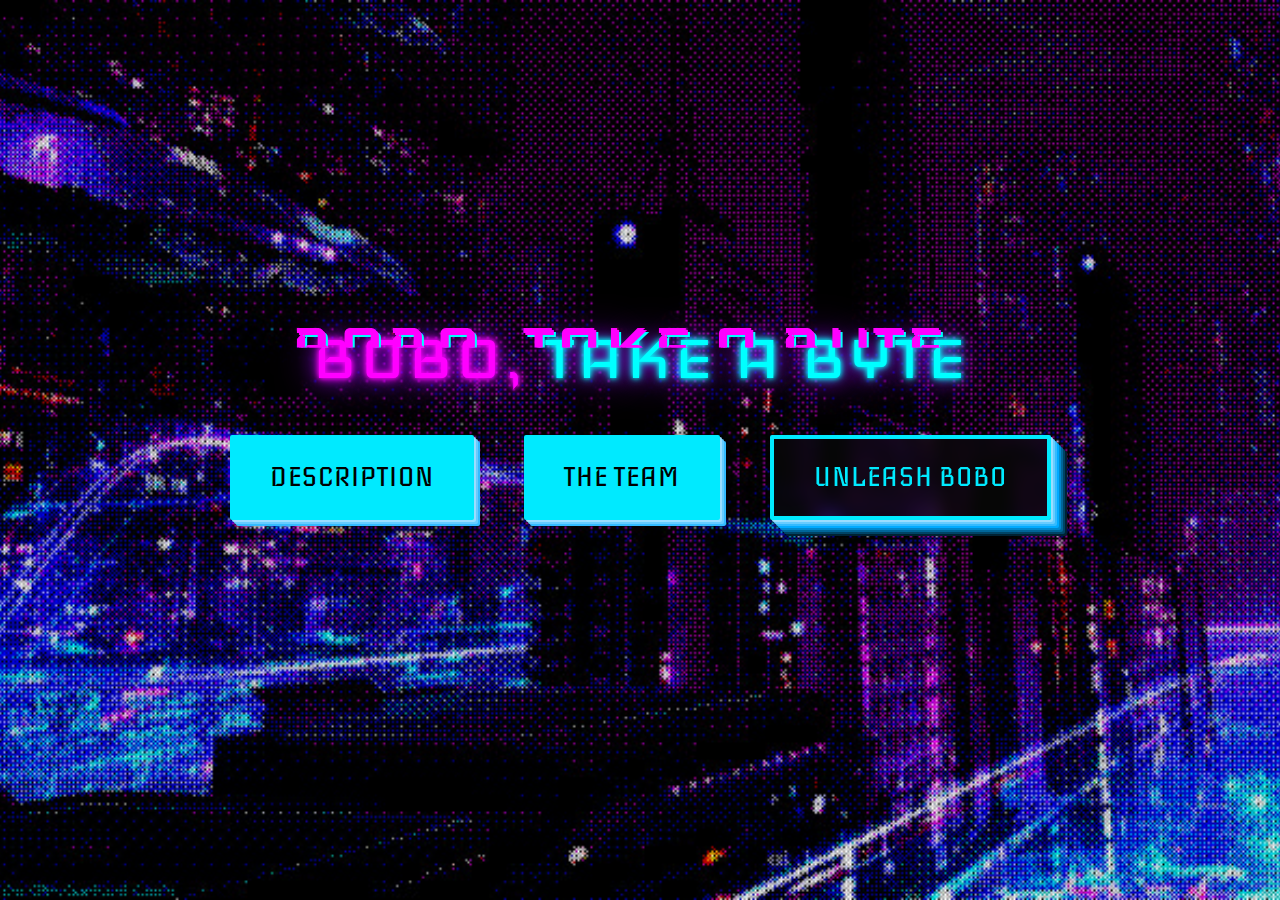
<file: index.html>
<!DOCTYPE html>
<html lang="en">
<head>
    <meta charset="UTF-8">
    <meta name="viewport" content="width=device-width, initial-scale=1.0">
    <title>BOBO, THE WEB JESTER</title>

    <link rel="stylesheet" href="style.css">

    <link rel="preconnect" href="https://fonts.googleapis.com">
    <link href="https://fonts.googleapis.com/css2?family=Poppins:wght@300;400;600&display=swap" rel="stylesheet">
    <link href="https://fonts.googleapis.com/css2?family=Iceland&display=swap" rel="stylesheet">
    <link href="https://fonts.googleapis.com/css2?family=Iceberg&display=swap" rel="stylesheet">

</head>
<body>

    <div class="cursor"></div>

    <div class="container">
        <div class="header-stack">
            <div class="logo">
                <span>BOBO,</span> TAKE A BYTE
            </div>
        
            <div class="menu">
                <button class="menu-btn" onclick="toggleSection('description')">Description</button>
                <button class="menu-btn" onclick="toggleSection('developers')">The Team</button>
                <a href="tool.html" class="menu-btn unleash-btn">Unleash Bobo</a>
             </div>
        </div>

        <div id="description" class="content-section hidden">
            <h1>The New Web Jester</h1>
            <p>
                <strong>Bobo</strong> is an AI-powered humor generator designed to deliver jokes tailored to your taste. 
                With multiple humor modes — including clean, dark, and roast —, this tool allows users to explore diverse styles of comedy, 
                all powered by a locally trained language model. Built for an online experience, <strong>Bobo</strong> ensures fast 
                and unrestricted joke generation. You can always edit the code and use your local models;)
            </p>
        </div>

        <div id="developers" class="content-section hidden">
            <h1>Meet the Developers</h1>
            <p>
                Trained on a vast corpus of humor, <strong>Bobo</strong> bends language to jest, built by minds who value wit as much as code. 
                No corporate filters. Just <i>pure algorithmic mischief</i>, designed for unpredictability.
            </p>
            <div class="github-links">
                <a href="https://github.com/BobRossMug" target="_blank" class="github-btn">
                    <span>@BobRossMug</span>
                    <svg xmlns="http://www.w3.org/2000/svg" viewBox="0 0 24 24">
                        <path d="M12 0.297C5.373 0.297 0 5.67 0 12.297c0 5.302 3.438 9.8 8.207 11.385.6.113.793-.26.793-.577v-2.3c-3.338.724-4.043-1.416-4.043-1.416-.546-1.386-1.333-1.756-1.333-1.756-1.089-.745.083-.73.083-.73 1.205.084 1.839 1.237 1.839 1.237 1.07 1.834 2.809 1.304 3.495.996.108-.776.42-1.305.762-1.605-2.665-.3-5.467-1.336-5.467-5.947 0-1.313.468-2.385 1.237-3.226-.124-.303-.535-1.523.117-3.176 0 0 1.008-.323 3.3 1.23.96-.266 1.987-.4 3.008-.404 1.02.004 2.048.138 3.008.404 2.291-1.553 3.297-1.23 3.297-1.23.654 1.653.243 2.873.12 3.176.771.841 1.236 1.913 1.236 3.226 0 4.622-2.807 5.643-5.479 5.94.431.373.815 1.102.815 2.22v3.293c0 .32.192.694.801.576C20.565 22.092 24 17.597 24 12.297c0-6.627-5.373-12-12-12"/>
                    </svg>
                </a>
            
                <a href="https://github.com/bxavaby" target="_blank" class="github-btn">
                    <span>@bxavaby</span>
                    <svg xmlns="http://www.w3.org/2000/svg" viewBox="0 0 24 24">
                        <path d="M12 0.297C5.373 0.297 0 5.67 0 12.297c0 5.302 3.438 9.8 8.207 11.385.6.113.793-.26.793-.577v-2.3c-3.338.724-4.043-1.416-4.043-1.416-.546-1.386-1.333-1.756-1.333-1.756-1.089-.745.083-.73.083-.73 1.205.084 1.839 1.237 1.839 1.237 1.07 1.834 2.809 1.304 3.495.996.108-.776.42-1.305.762-1.605-2.665-.3-5.467-1.336-5.467-5.947 0-1.313.468-2.385 1.237-3.226-.124-.303-.535-1.523.117-3.176 0 0 1.008-.323 3.3 1.23.96-.266 1.987-.4 3.008-.404 1.02.004 2.048.138 3.008.404 2.291-1.553 3.297-1.23 3.297-1.23.654 1.653.243 2.873.12 3.176.771.841 1.236 1.913 1.236 3.226 0 4.622-2.807 5.643-5.479 5.94.431.373.815 1.102.815 2.22v3.293c0 .32.192.694.801.576C20.565 22.092 24 17.597 24 12.297c0-6.627-5.373-12-12-12"/>
                    </svg>
                </a>
                
                <a href="https://github.com/ClaudeReppert" target="_blank" class="github-btn">
                    <span>@ClaudeReppert</span>
                    <svg xmlns="http://www.w3.org/2000/svg" viewBox="0 0 24 24">
                        <path d="M12 0.297C5.373 0.297 0 5.67 0 12.297c0 5.302 3.438 9.8 8.207 11.385.6.113.793-.26.793-.577v-2.3c-3.338.724-4.043-1.416-4.043-1.416-.546-1.386-1.333-1.756-1.333-1.756-1.089-.745.083-.73.083-.73 1.205.084 1.839 1.237 1.839 1.237 1.07 1.834 2.809 1.304 3.495.996.108-.776.42-1.305.762-1.605-2.665-.3-5.467-1.336-5.467-5.947 0-1.313.468-2.385 1.237-3.226-.124-.303-.535-1.523.117-3.176 0 0 1.008-.323 3.3 1.23.96-.266 1.987-.4 3.008-.404 1.02.004 2.048.138 3.008.404 2.291-1.553 3.297-1.23 3.297-1.23.654 1.653.243 2.873.12 3.176.771.841 1.236 1.913 1.236 3.226 0 4.622-2.807 5.643-5.479 5.94.431.373.815 1.102.815 2.22v3.293c0 .32.192.694.801.576C20.565 22.092 24 17.597 24 12.297c0-6.627-5.373-12-12-12"/>
                    </svg>
                </a>
            
                <a href="https://github.com/Fahren1t" target="_blank" class="github-btn">
                    <span>@Fahren1t</span>
                    <svg xmlns="http://www.w3.org/2000/svg" viewBox="0 0 24 24">
                        <path d="M12 0.297C5.373 0.297 0 5.67 0 12.297c0 5.302 3.438 9.8 8.207 11.385.6.113.793-.26.793-.577v-2.3c-3.338.724-4.043-1.416-4.043-1.416-.546-1.386-1.333-1.756-1.333-1.756-1.089-.745.083-.73.083-.73 1.205.084 1.839 1.237 1.839 1.237 1.07 1.834 2.809 1.304 3.495.996.108-.776.42-1.305.762-1.605-2.665-.3-5.467-1.336-5.467-5.947 0-1.313.468-2.385 1.237-3.226-.124-.303-.535-1.523.117-3.176 0 0 1.008-.323 3.3 1.23.96-.266 1.987-.4 3.008-.404 1.02.004 2.048.138 3.008.404 2.291-1.553 3.297-1.23 3.297-1.23.654 1.653.243 2.873.12 3.176.771.841 1.236 1.913 1.236 3.226 0 4.622-2.807 5.643-5.479 5.94.431.373.815 1.102.815 2.22v3.293c0 .32.192.694.801.576C20.565 22.092 24 17.597 24 12.297c0-6.627-5.373-12-12-12"/>
                    </svg>
                </a>
            </div>
            
        </div>

    </div>

    <script>
       function toggleSection(sectionId) {
           const section = document.getElementById(sectionId);
           const isVisible = section.classList.contains("fade-in");

           document.querySelectorAll('.content-section').forEach(sec => {
               sec.classList.add("hidden");
               sec.classList.remove("fade-in");
           });

           if (!isVisible) {
               section.classList.remove("hidden");
               setTimeout(() => section.classList.add("fade-in"), 10);
           }
       }
    
       document.addEventListener("mousemove", function (e) {
           let trail = document.createElement("div");
           trail.classList.add("cursor-trail");
           document.body.appendChild(trail);
       
           trail.style.left = `${e.clientX}px`;
           trail.style.top = `${e.clientY}px`;
       
           setTimeout(() => {
               trail.style.opacity = "0";
               setTimeout(() => trail.remove(), 300);
           }, 50);
       });
    </script>

</body>
</html>
</file>
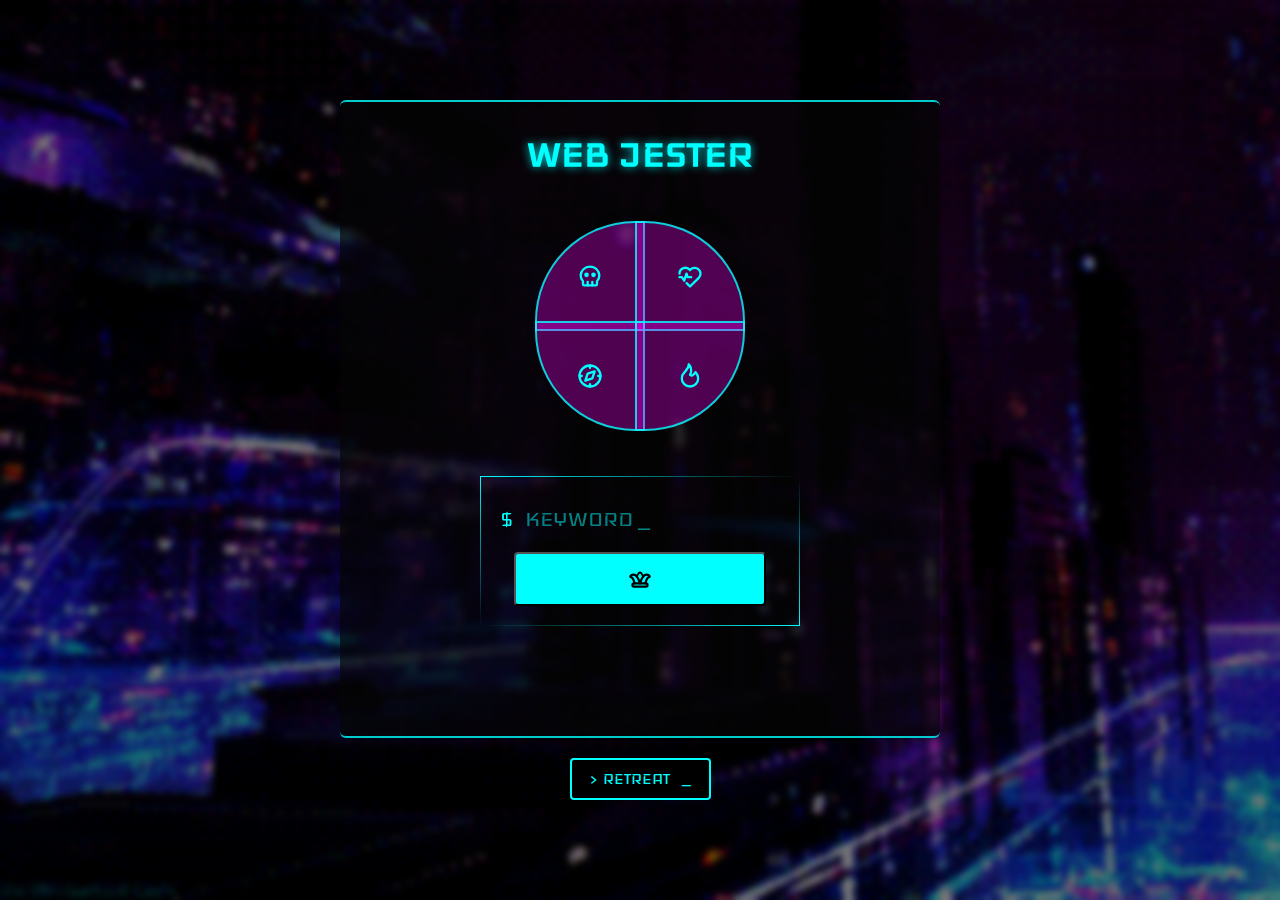
<file: tool.html>
<!DOCTYPE html>
<html lang="en">
<head>
  <meta charset="UTF-8" />
  <meta name="viewport" content="width=device-width, initial-scale=1.0"/>
  <title>BOBO, Take a Byte</title>

  <link rel="stylesheet" href="tool.css" />
  <link
    href="https://fonts.googleapis.com/css2?family=Poppins:wght@300;400;600&display=swap"
    rel="stylesheet"
  />
  <link
    href="https://fonts.googleapis.com/css2?family=Iceland&display=swap"
    rel="stylesheet"
  />
  <link
    href="https://fonts.googleapis.com/css2?family=Iceberg&display=swap"
    rel="stylesheet"
  />
</head>

<body>
  <div class="cursor"></div>
  <script>
     document.addEventListener("mousemove", function (e) {
         let trail = document.createElement("div");
         trail.classList.add("cursor-trail");
         document.body.appendChild(trail);
       
         trail.style.left = `${e.clientX}px`;
         trail.style.top = `${e.clientY}px`;
       
         setTimeout(() => {
             trail.style.opacity = "0";
             setTimeout(() => trail.remove(), 300);
         }, 50);
     });
  </script>    
  <main class="main-wrapper">
    <div class="container">
      <div class="form-section">
        <h1 class="title">Web Jester</h1>
        
        <form method="post">
          <div class="mode-circle-container">
            <div class="mode-quarter dark" data-mode="Dark" type="button">
              <span class="mode-label"><strong>Dark</strong></span>
              <svg  xmlns="http://www.w3.org/2000/svg"  width="24"  height="24"  viewBox="0 0 24 24"  fill="none"  stroke="currentColor"  stroke-width="2"  stroke-linecap="round"  stroke-linejoin="round"  class="icon icon-tabler icons-tabler-outline icon-tabler-skull"><path stroke="none" d="M0 0h24v24H0z" fill="none"/><path d="M12 4c4.418 0 8 3.358 8 7.5c0 1.901 -.755 3.637 -2 4.96l0 2.54a1 1 0 0 1 -1 1h-10a1 1 0 0 1 -1 -1v-2.54c-1.245 -1.322 -2 -3.058 -2 -4.96c0 -4.142 3.582 -7.5 8 -7.5z" /><path d="M10 17v3" /><path d="M14 17v3" /><path d="M9 11m-1 0a1 1 0 1 0 2 0a1 1 0 1 0 -2 0" /><path d="M15 11m-1 0a1 1 0 1 0 2 0a1 1 0 1 0 -2 0" /></svg>
            </div>
          
            <div class="mode-quarter clean" data-mode="Clean" type="button">
              <span class="mode-label"><strong>Clean</strong></span>
              <svg  xmlns="http://www.w3.org/2000/svg"  width="24"  height="24"  viewBox="0 0 24 24"  fill="none"  stroke="currentColor"  stroke-width="2"  stroke-linecap="round"  stroke-linejoin="round"  class="icon icon-tabler icons-tabler-outline icon-tabler-heartbeat"><path stroke="none" d="M0 0h24v24H0z" fill="none"/><path d="M19.5 13.572l-7.5 7.428l-2.896 -2.868m-6.117 -8.104a5 5 0 0 1 9.013 -3.022a5 5 0 1 1 7.5 6.572" /><path d="M3 13h2l2 3l2 -6l1 3h3" /></svg>
            </div>
          
            <div class="mode-quarter geo" data-mode="Geokes" type="button">
              <span class="mode-label"><strong>Geokes</strong></span>
              <svg  xmlns="http://www.w3.org/2000/svg"  width="24"  height="24"  viewBox="0 0 24 24"  fill="none"  stroke="currentColor"  stroke-width="2"  stroke-linecap="round"  stroke-linejoin="round"  class="icon icon-tabler icons-tabler-outline icon-tabler-compass"><path stroke="none" d="M0 0h24v24H0z" fill="none"/><path d="M8 16l2 -6l6 -2l-2 6l-6 2" /><path d="M12 12m-9 0a9 9 0 1 0 18 0a9 9 0 1 0 -18 0" /><path d="M12 3l0 2" /><path d="M12 19l0 2" /><path d="M3 12l2 0" /><path d="M19 12l2 0" /></svg>
            </div> 
                     
            <div class="mode-quarter roast" data-mode="Roast" type="button">
              <span class="mode-label"><strong>Roast</strong></span>
              <svg  xmlns="http://www.w3.org/2000/svg"  width="24"  height="24"  viewBox="0 0 24 24"  fill="none"  stroke="currentColor"  stroke-width="2"  stroke-linecap="round"  stroke-linejoin="round"  class="icon icon-tabler icons-tabler-outline icon-tabler-flame"><path stroke="none" d="M0 0h24v24H0z" fill="none"/><path d="M12 10.941c2.333 -3.308 .167 -7.823 -1 -8.941c0 3.395 -2.235 5.299 -3.667 6.706c-1.43 1.408 -2.333 3.621 -2.333 5.588c0 3.704 3.134 6.706 7 6.706s7 -3.002 7 -6.706c0 -1.712 -1.232 -4.403 -2.333 -5.588c-2.084 3.353 -3.257 3.353 -4.667 2.235" /></svg>
            </div>
          </div>
          
          
          <div class="input__container--cyber">
              <div class="input-wrapper">
                  <span class="input-prompt">$</span> 
                  <input type="text" name="keyword" class="input__search--cyber" placeholder="keyword _" />
              </div>
              <button class="input__button--cyber">
                  <svg xmlns="http://www.w3.org/2000/svg" width="24" height="24" viewBox="0 0 24 24" fill="none" stroke="currentColor" stroke-width="2" stroke-linecap="round" stroke-linejoin="round">
                      <path stroke="none" d="M0 0h24v24H0z" fill="none"/>
                      <path d="M5 16m0 1.5a1.5 1.5 0 0 1 1.5 -1.5h11a1.5 1.5 0 0 1 1.5 1.5v0a1.5 1.5 0 0 1 -1.5 1.5h-11a1.5 1.5 0 0 1 -1.5 -1.5z" />
                      <path d="M12 16q -2.5 -8 -6 -8q -2.5 0 -3 2c2.953 .31 3.308 3.33 4 6" />
                      <path d="M12 16q 2.5 -8 6 -8q 2.5 0 3 2c-2.953 .31 -3.308 3.33 -4 6" />
                      <path d="M9 9.5q 2 -3.5 3 -3.5t 3 3.5" />
                  </svg>
              </button>
          </div>
          
          <script>
            document.querySelector(".input__button--cyber").addEventListener("click", () => {
                const keywordInput = document.querySelector(".input__search--cyber");
                const keyword = keywordInput.value.trim();
            
                if (keyword) {
                    console.log(`Generating joke with keyword: ${keyword}`);

                } else {
                    console.log("Generating random joke...");
                }
            });
          </script>
     
        </form>
        
        <div class="joke-display">
            <div class="dot-spinner" id="jokeLoader" style="display: none;">
                <div class="dot-spinner__dot"></div>
                <div class="dot-spinner__dot"></div>
                <div class="dot-spinner__dot"></div>
                <div class="dot-spinner__dot"></div>
                <div class="dot-spinner__dot"></div>
                <div class="dot-spinner__dot"></div>
                <div class="dot-spinner__dot"></div>
                <div class="dot-spinner__dot"></div>
            </div>
        
            <p class="joke-text" id="jokeText" style="display: none;"></p>
        </div>
        
        <script>
          document.addEventListener("DOMContentLoaded", function () {
              function loadJoke(jokeText) {
                  const spinner = document.querySelector(".spinner-container");
                  const jokeElement = document.querySelector(".joke-text");
          
                  spinner.style.display = "flex";
                  jokeElement.style.opacity = "0";
          
                  setTimeout(() => {
                      spinner.style.display = "none";
          
                      jokeElement.textContent = jokeText;
                      jokeElement.style.animation = "jokeAppear 0.5s ease-in-out forwards";
                  }, 2000);
              }          
          });
        </script>
        
      </div>
    </div>
    
    <div class="back-container">
        <a href="index.html" class="btn-glitch">
            <span class="text">> RETREAT</span>
            <span class="text-decoration">_</span>
        </a>
    </div>
    
  </main>
  <script>
  document.addEventListener("DOMContentLoaded", function () {
      let selectedCategory = null;
      const container = document.querySelector('.mode-circle-container');
      const jokeButton = document.querySelector(".input__button--cyber");
      const jokeElement = document.getElementById("jokeText");
      const loader = document.getElementById("jokeLoader");
  
      container.querySelectorAll('.mode-quarter').forEach(btn => {
          btn.addEventListener('click', (e) => {
              e.preventDefault();
              const mode = btn.dataset.mode;
  
              if (selectedCategory === mode) {
                  selectedCategory = null;
                  btn.classList.remove('selected');
              } else {
                  selectedCategory = mode;
                  container.querySelectorAll('.mode-quarter').forEach(b => b.classList.remove('selected'));
                  btn.classList.add('selected');
              }
          });
      });
  
      jokeButton.addEventListener("click", (e) => {
          e.preventDefault();
  
          jokeButton.disabled = true;
          loader.style.display = "flex";
          jokeElement.style.display = "none";
          jokeElement.textContent = "";
  
          setTimeout(() => {
              loader.style.display = "none";
              jokeElement.innerHTML = "Let's pretend I just said something hilarious *winks*..";
              jokeElement.style.display = "block";
              jokeElement.style.transition = "opacity 0.5s ease-in-out";
              setTimeout(() => { jokeElement.style.opacity = "1"; }, 100);
              jokeButton.disabled = false;
          }, 2000);
      });
  });
  </script>
  
</body>
</html>
</file>
<file: tool.css>
/* ==========================
   BOBO - THE WEB JESTER
   ========================== */

* {
  margin: 0;
  padding: 0;
  box-sizing: border-box;
}

body {
  font-family: "Poppins", sans-serif;
  color: white;
  text-align: center;

  background: url("wape.jpg") no-repeat center center;
  background-size: cover;
  
  position: relative;
  min-height: 100vh; 
}

body::before {
  content: "";
  position: absolute;
  top: 0;
  left: 0;
  width: 100%;
  height: 100%;
  background: rgba(0, 0, 0, 0.4);
  backdrop-filter: blur(3px);
  z-index: -1;
}

/* 
  MAIN WRAPPER
  - full viewport 
  - centers everything  
*/
.main-wrapper {
  display: flex;
  flex-direction: column;
  justify-content: center; 
  align-items: center; 
  min-height: 100vh;
  padding: 40px 0;
}

.container {
  width: 90%;            
  max-width: 600px;      
  margin: 0 auto;
}

.form-section {
  background: rgba(5, 5, 5, 0.65);
  border-radius: 6px;
  padding: 30px;
  backdrop-filter: blur(2px);
  border-top: 2px solid rgba(0, 255, 255, 0.8);
  border-bottom: 2px solid rgba(0, 255, 255, 0.8);
  border-left: none;
  border-right: none;
  transition: box-shadow 0.3s ease-in-out, background 0.3s ease-in-out;
}

.form-section:hover {
  background: rgba(10, 10, 10, 0.8);
}

.title {
  font-family: "Iceland", sans-serif;
  font-size: 2.5rem;
  text-transform: uppercase;
  color: cyan;
  text-shadow: 0px 0px 10px rgba(0, 255, 255, 0.8);
  margin-bottom: 20px;
}


/******************************************
  CONTAINER => centered in parent
******************************************/
.mode-circle-container {
  position: relative;
  width: 200px; 
  height: 200px;
  margin: 40px auto;
  display: block; 
}

/******************************************
  QUARTER-CIRCLE BUTTONS
******************************************/
.mode-quarter {
  position: absolute;
  width: 100px;
  height: 100px;
  background-color: rgba(255, 0, 255, 0.3);
  color: cyan;
  border: 2px solid rgba(0, 255, 255, 0.8);
  border-radius: 0;
  cursor: pointer;
  overflow: hidden;
  
  margin: 5px;
  
  display: flex;
  align-items: center;
  justify-content: center;
  
  transition: 
    background-color 0.3s ease,
    transform 0.2s ease,
    color 0.3s ease,
    box-shadow 0.3s ease;
}

.mode-quarter:hover {
  background-color: rgba(0, 255, 255, 0.3);
  color: magenta;
  box-shadow: 0px 0px 10px cyan, 0px 0px 20px magenta;
  transform: scale(1.02);
}


.dark {
  top: 0; left: 0;
  border-radius: 100px 0 0 0;
}

.clean {
  top: 0; right: 0;
  border-radius: 0 100px 0 0;
}

.geo {
  bottom: 0; left: 0;
  border-radius: 0 0 0 100px;
}

.roast {
  bottom: 0; right: 0;
  border-radius: 0 0 100px 0;
}

/******************************************
  ICONS & LABELS
******************************************/
/* <svg> icon => visible by default */
.mode-quarter svg {
  width: 28px;
  height: 28px;
  transition: transform 0.2s, opacity 0.2s;
}

.mode-label {
  position: absolute; /* so it can overlap icon in center */
  opacity: 0;
  pointer-events: none;
  font-family: "Poppins", sans-serif;
  font-size: 0.8rem;
  text-transform: uppercase;
  text-align: centre;
  transition: opacity 0.2s;
}

/******************************************
  HOVER => show label, hide icon
******************************************/
.mode-quarter:hover svg {
  opacity: 0;
  transform: scale(0.6);
}
.mode-quarter:hover .mode-label {
  opacity: 1;
}

/******************************************
  SELECTED => keep icon, invert colors?
******************************************/
.mode-quarter.selected {
  background-color: cyan;
  color: magenta;
  transform: scale(1.02);
}

.mode-quarter.selected svg {
  opacity: 1;
  transform: scale(1);
}
.mode-quarter.selected .mode-label {
  opacity: 0;
}

/******************************************
  OPTIONAL hover effect glitch or glow
******************************************/

/* === CYBERPUNK KEYWORD+GENERATE BUTTON === */
.input__container--cyber {
  position: relative;
  display: flex;
  flex-direction: column;
  align-items: center;
  justify-content: center;
  background: transparent;
  border: 1px solid transparent;
  border-top-left-radius: 4px;
  border-bottom-right-radius: 4px;
  border-image-source: linear-gradient(155deg, cyan, transparent 50%, cyan);
  border-image-slice: 1;
  width: 90%; 
  max-width: 20em; 
  max-height: 10em;
  padding: 1.2em;
  transition: all 0.3s ease;
  margin: 0 auto;
}

.input__container--cyber:hover {
  box-shadow: 0 0 3px blue, 0 0 3px yellow;
}

.input-wrapper {
  display: flex;
  align-items: center;
  width: 100%;
  position: relative;
}

/* === > === */
.input-prompt {
  font-size: 1.6em;
  font-family: "Iceland", sans-serif;
  color: cyan;
  padding-right: 1px;
  transition: color 0.3s ease-in-out;
}

.input__container--cyber:hover .input-prompt {
  animation: glitch-text 0.8s infinite alternate ease-in-out;
}

/* === input field === */
.input__search--cyber {
  width: 100%;
  background: transparent;
  border: none;
  outline: none;
  font-size: 1.6em;
  color: cyan;
  padding: 0.4em;
  font-family: "Iceland", sans-serif;
  text-transform: uppercase;
  transition: width 0.3s ease-in-out;
}

/* placeholder text */
.input__search--cyber::placeholder {
  color: rgba(0, 255, 255, 0.5);
  text-transform: uppercase;
  font-size: 1.6rem;
}

.input__search--cyber:-webkit-autofill,
.input__search--cyber:-webkit-autofill:hover, 
.input__search--cyber:-webkit-autofill:focus, 
.input__search--cyber:-webkit-autofill:active {
  background: transparent !important;  
  color: cyan !important;             
  -webkit-text-fill-color: cyan !important; 
  font-family: "Iceland", sans-serif !important;
  font-size: 1.6em !important;       
  text-transform: uppercase !important; 
  border: none !important;              
  box-shadow: none !important;          
  transition: background-color 5000s ease-in-out 0s; 
}

.input__button--cyber {
  display: flex;
  align-items: center;
  justify-content: center;
  width: 90%; 
  background: cyan;
  padding: 12px;
  margin-top: 10px;
  border-radius: 4px;
  cursor: pointer;
  transition: background 0.3s ease-in-out, transform 0.2s ease-in-out, box-shadow 0.3s ease;
}

.input__button--cyber:hover {
  background: magenta;
  transform: scale(1.02);
}

.input__button--cyber svg {
  width: 26px;
  height: 26px;
  stroke: black;
  transition: stroke 0.3s ease-in-out;
}

.input__button--cyber:hover svg {
  stroke: cyan;
}

@keyframes glitch-text {
  0% {
    opacity: 1;
    text-shadow: 1px 1px magenta, -1px -1px cyan;
  }
  100% {
    opacity: 0.8;
    text-shadow: -1px -1px magenta, 1px 1px cyan;
  }
}

@keyframes glitch-intense {
  0% {
    opacity: 1;
    text-shadow: 2px 2px magenta, -2px -2px cyan;
  }
  50% {
    opacity: 0.7;
    text-shadow: -2px -2px magenta, 2px 2px cyan;
  }
  100% {
    opacity: 1;
    text-shadow: 2px -2px magenta, -2px 2px cyan;
  }
}

/* === JOKE DISPLAY === */
.joke-display {
  margin-top: 20px;
  padding: 20px;
  border: none;
  border-image-slice: 1;
  line-height: 1.6;
  text-align: center;
  min-height: 60px;
  transition: all 0.3s ease-in-out;
  display: flex;
  justify-content: center;
  align-items: center;
  position: relative;
  width: 100%;
}

/* === LOADER === */
.dot-spinner {
  position: relative;
  display: flex;
  align-items: center;
  justify-content: flex-start;
  --uib-speed: 0.9s;
  height: 2.8rem;
  width: 2.8rem;
}

@keyframes float {
  0% {
    transform: rotate(0deg) translate(100px) rotate(0deg);
  }

  100% {
    transform: rotate(360deg) translate(100px) rotate(-360deg);
  }
}

.dot-spinner__dot::before {
  content: '';
  height: 20%;
  width: 20%;
  border-radius: 50%;
  background-color: #fff;
  filter: drop-shadow(0 0 10px rgb(95, 150, 202));
  box-shadow: -6px -6px 11px #c1c1c1,
             6px 6px 11px #ffffff;
  transform: scale(0);
  opacity: 0.5;
  animation: pulse0112 calc(var(--uib-speed) * 1.111) ease-in-out infinite;
  box-shadow: 0 0 20px rgba(18, 31, 53, 0.3);
}

.dot-spinner__dot {
  position: absolute;
  top: 0;
  left: 0;
  display: flex;
  align-items: center;
  justify-content: flex-start;
  height: 100%;
  width: 100%;
}

.dot-spinner__dot:nth-child(2) {
  transform: rotate(45deg);
}

.dot-spinner__dot:nth-child(2)::before {
  animation-delay: calc(var(--uib-speed) * -0.875);
}

.dot-spinner__dot:nth-child(3) {
  transform: rotate(90deg);
}

.dot-spinner__dot:nth-child(3)::before {
  animation-delay: calc(var(--uib-speed) * -0.75);
}

.dot-spinner__dot:nth-child(4) {
  transform: rotate(135deg);
}

.dot-spinner__dot:nth-child(4)::before {
  animation-delay: calc(var(--uib-speed) * -0.625);
}

.dot-spinner__dot:nth-child(5) {
  transform: rotate(180deg);
}

.dot-spinner__dot:nth-child(5)::before {
  animation-delay: calc(var(--uib-speed) * -0.5);
}

.dot-spinner__dot:nth-child(6) {
  transform: rotate(225deg);
}

.dot-spinner__dot:nth-child(6)::before {
  animation-delay: calc(var(--uib-speed) * -0.375);
}

.dot-spinner__dot:nth-child(7) {
  transform: rotate(270deg);
}

.dot-spinner__dot:nth-child(7)::before {
  animation-delay: calc(var(--uib-speed) * -0.25);
}

.dot-spinner__dot:nth-child(8) {
  transform: rotate(315deg);
}

.dot-spinner__dot:nth-child(8)::before {
  animation-delay: calc(var(--uib-speed) * -0.125);
}

@keyframes pulse0112 {
  0%,
  100% {
    transform: scale(0);
    opacity: 0.5;
  }

  50% {
    transform: scale(1);
    opacity: 1;
  }
}

/* === JOKE TEXT === */
.joke-text {
  font-family: "Iceland", sans-serif;
  font-size: 2.0rem;
  color: #fff;
  text-shadow: 0px 0px 6px rgba(255, 0, 255, 0.6);
  opacity: 80;
  transform: translateY(10px);
  animation: none;
}

/* === FADE IN EFFECT FOR JOKE === */
@keyframes jokeAppear {
  0% {
    opacity: 0;
    transform: translateY(10px);
  }
  100% {
    opacity: 1;
    transform: translateY(0);
  }
}

/* ===== Back Button Below the Container ===== */
.back-container {
  margin-top: 20px; 
}

.text-decoration {
  margin-left: 0.5rem; 
}

.btn-glitch {
  display: inline-block;
  font-family: "Iceland", sans-serif;
  font-size: 1.2rem;
  border: 2px solid rgb(0, 255, 255);
  color: rgb(0, 255, 255);
  padding: 10px 18px;
  text-transform: uppercase;
  cursor: pointer;
  border-radius: 4px;
  background: black;
  text-decoration: none;
  transition: 0.3s;
  text-align: center;
}

.btn-glitch:hover {
  animation-name: glitch;
  animation-duration: 0.3s;
  background-color: cyan;
  color: black;
  border: 2px solid cyan;
}

.btn-glitch:hover .text-decoration {
  animation-name: blink;
  animation-duration: 0.1s;
  animation-iteration-count: infinite;
}

@keyframes blink {
  50% {
    opacity: 0;
  }
}

/* Glitch Animation */
@keyframes glitch {
  25% {
    background-color: #9d00ff;
    transform: translateX(-20px);
    letter-spacing: 3px;
  }
  35% {
    background-color: cyan;
    transform: translate(20px);
  }
  50% {
    opacity: 0.7;
  }
  60% {
    background-color: #9d00ff;
    transform: translate(-3px);
    filter: blur(2px);
  }
  100% {
    background-color: cyan;
  }
}

/* ==========================
    Elegant Swift Cursor Trail
   ========================== */
.cursor-trail {
    position: absolute;
    width: 10px;
    height: 10px;
    background: rgba(90, 90, 90, 0.6); 
    border-radius: 50%;
    pointer-events: none;
    transform: translate(-50%, -50%);
    animation: fadeTrail 0.3s ease-out forwards;
    z-index: 9999;
    box-shadow: 
        0px 0px 10px rgba(80, 80, 80, 0.4), 
        0px 0px 20px rgba(80, 80, 80, 0.3), 
        0px 0px 30px rgba(80, 80, 80, 0.2); 
    }

@keyframes fadeTrail {
    0% { opacity: 1; transform: scale(1); filter: blur(0px); }
    100% { opacity: 0; transform: scale(1.8); filter: blur(5px); } 
}

/* ==========================
    Responsive Design
   ========================== */
@media (max-width: 768px) {
    .container {
        max-width: 95%;
        padding: 15px; 
    }

    .form-section {
        padding: 20px; 
    }

    .title {
        font-size: 2rem; 
    }

    .mode-circle-container {
        width: 160px; 
        height: 160px;
    }

    .mode-quarter {
        width: 80px;
        height: 80px;
    }

    .input__container--cyber {
        max-width: 80%;
        padding: 10px;
    }

    .input__search--cyber {
        font-size: 1.2rem; 
    }

    .input__button--cyber {
        width: 80%; 
        padding: 10px;
    }

    .joke-text {
        font-size: 1.4rem; 
    }
}

@media (max-width: 1024px) {
    .container {
        max-width: 85%;
    }

    .form-section {
        padding: 25px;
    }

    .title {
        font-size: 2.2rem;
    }

    .mode-circle-container {
        width: 180px;
        height: 180px;
    }

    .mode-quarter {
        width: 90px;
        height: 90px;
    }

    .input__search--cyber {
        font-size: 1.4rem;
    }
}

@media (min-width: 1200px) {
    .container {
        max-width: 600px; 
    }

    .mode-circle-container {
        width: 220px;
        height: 220px;
    }

    .mode-quarter {
        width: 110px;
        height: 110px;
    }

    .title {
        font-size: 2.8rem;
    }
}
</file>
<file: style.css>
/* ==========================
    Global Reset & Defaults
   ========================== */
* {
    margin: 0;
    padding: 0;
    box-sizing: border-box;
}

/* ==========================
    Full-Screen Background 
   ========================== */
body, html {
    width: 100%;
    height: 100%;
    min-height: 100vh; 
    overflow-x: hidden; 
    overflow-y: auto; 
    display: flex;
    justify-content: center;
    align-items: center;
    font-family: 'Poppins', sans-serif;
    
    background: url("wape.jpg") no-repeat center center, black;
    background-size: cover;
    color: white;
    text-align: center;
    position: relative;
}

body::before {
    content: "";
    position: absolute;
    top: 0;
    left: 0;
    width: 100%;
    height: 100%;
    background: rgba(0, 0, 0, 0.4);
    backdrop-filter: blur(3px);
    z-index: -1;
}


/* ==========================
    Centered Container
   ========================== */
.container {
    display: flex;
    flex-direction: column;
    align-items: center;
    justify-content: center;
    width: 100%;
    max-width: 900px;
    min-height: 90vh;
}

/* ==========================
    Header Stack
   ========================== */
.header-stack {
  display: flex;
  flex-direction: column;
  align-items: center;
  gap: 30px;
  margin-bottom: 30px;
}

/* ==========================
    Navigation
   ========================== */
.menu {
    display: flex;
    justify-content: center;
    gap: 40px; 
    margin-bottom: 40px;
}

.menu-btn {
    transition: all 0.5s;
    font-size: 1.5rem;
    padding: 20px 35px; 
    background-color: #00eaff; 
    color: black;
    cursor: pointer;
    border: none;
    border-radius: 2px; 
    font-family: 'Iceberg', sans-serif;
    text-transform: uppercase;
    letter-spacing: 1px;
    box-shadow:
        2px 2px 0px hsl(200, 100%, 80%),
        4px 4px 0px hsl(200, 100%, 70%),
        6px 6px 0px hsl(200, 100%, 60%);
}

.menu-btn:hover {
    background-color: #9d00ff;
    color: white;
    box-shadow: none;
}

.unleash-btn {
    transition: all 0.5s;
    font-size: 1.5rem;
    text-decoration: none;
    padding: 20px 35px; 
    background: rgba(10, 10, 10, 0.6); 
    backdrop-filter: blur(8px);
    color: #00eaff; 
    cursor: pointer;
    border: 4px solid #00eaff; 
    border-radius: 2px;
    text-transform: uppercase;
    letter-spacing: 1px;
    font-family: 'Iceberg', sans-serif;
    box-shadow:
        2px 2px 0px hsl(200, 100%, 80%),
        4px 4px 0px hsl(200, 100%, 70%),
        6px 6px 0px hsl(200, 100%, 60%),
        8px 8px 0px hsl(200, 100%, 50%),
        10px 10px 0px hsl(200, 100%, 40%),
        12px 12px 0px hsl(200, 100%, 30%),
        14px 14px 0px hsl(200, 100%, 20%),
        16px 16px 0px hsl(200, 100%, 10%);
}

.unleash-btn:hover {
    background-color: #9d00ff;
    color: white;
    border-color: #9d00ff;
    box-shadow: none;
}

/* ==========================
    Content Sections
   ========================== */
.content-section {
    display: flex;
    flex-direction: column;
    align-items: center;
    justify-content: center;
    text-align: center;
    width: 95%;
    max-width: 850px; 
    padding: 50px; 
    
    background: rgba(10, 10, 10, 0.7);
    border-radius: 2px;
    box-shadow: 0px 0px 15px rgba(0, 255, 255, 0.6);
    backdrop-filter: blur(6px);
    border: 2px solid rgba(0, 255, 255, 0.8); 

    transition: all 0.25s ease-in-out;
}

.content-section h1 {
    font-family: 'Iceland', sans-serif;
    font-size: 2.5rem;
    color: #00ffff; 
    text-shadow: 0px 0px 10px rgba(0, 255, 255, 0.8);
    margin-bottom: 30px; 
}

.content-section p {
    font-family: 'Poppins', sans-serif;
    font-size: 1.4rem;
    color: #f1f1f1; 
    line-height: 1.8;
    max-width: 750px;
}

@keyframes refinedGlitch {
    0% { border-color: #00ffff; transform: translateX(0) translateY(0); }
    25% { border-color: #ff00ff; transform: translateX(-0.5px) translateY(0.5px); }
    50% { border-color: #00ffff; transform: translateX(0.5px) translateY(-0.5px); }
    75% { border-color: #ff00ff; transform: translateX(-0.5px) translateY(0.5px); }
    100% { border-color: #00ffff; transform: translateX(0) translateY(0); }
}

.content-section:hover {
    animation: refinedGlitch 0.15s infinite ease-in-out;
}

.fade-in {
    display: flex !important;
    opacity: 1 !important;
    transform: scale(1) !important;
    transition: opacity 0.4s ease, transform 0.3s ease;
}

.hidden {
    display: none;
    opacity: 0;
    height: 0;
    overflow: hidden;
    transform: scale(0.95);
    transition: opacity 0.3s ease, transform 0.3s ease;
}

/* ==========================
    GITHUB BUTTONS
   ========================== */

.github-links {
    display: flex;
    justify-content: center;
    gap: 20px;
    margin-top: 20px;
}

.github-btn {
    font-family: 'Poppins', sans-serif;
    font-size: 1.2rem;
    font-weight: bold;
    background: #111; 
    text-decoration: none;
    color: white;
    padding: 12px 24px;
    display: flex;
    align-items: center;
    justify-content: center;
    cursor: pointer;
    border: 2px solid rgba(0, 255, 255, 0.3);
    border-radius: 12px;
    position: relative;
    overflow: hidden;
    min-width: 140px;
    transition: all 0.3s ease-in-out;
    box-shadow: 
        0px 0px 10px rgba(0, 255, 255, 0.2),
        0px 0px 20px rgba(0, 255, 255, 0.1);
}

.github-btn svg {
    position: absolute;
    width: 24px;
    height: 24px;
    fill: #00ffff; 
    opacity: 0;
    transform: scale(0.5);
    transition: opacity 0.3s ease-in-out, transform 0.3s ease-in-out;
}

.github-btn:hover {
    background: black;
    border-color: rgba(0, 255, 255, 0.6);
    box-shadow: 
        0px 0px 15px rgba(0, 255, 255, 0.4),
        0px 0px 30px rgba(0, 255, 255, 0.2);
}

.github-btn:hover svg {
    opacity: 1;
    transform: scale(1);
}

.github-btn:hover span {
    opacity: 0;
    transform: translateX(10px);
    transition: opacity 0.3s ease-in-out, transform 0.3s ease-in-out;
}

.github-btn:active {
    transform: scale(0.95);
}

/* ==========================
    Elegant Swift Cursor Trail
   ========================== */
.cursor-trail {
    position: absolute;
    width: 10px;
    height: 10px;
    background: rgba(90, 90, 90, 0.6); 
    border-radius: 50%;
    pointer-events: none;
    transform: translate(-50%, -50%);
    animation: fadeTrail 0.3s ease-out forwards;
    z-index: 9999;
    box-shadow: 
        0px 0px 10px rgba(80, 80, 80, 0.4), 
        0px 0px 20px rgba(80, 80, 80, 0.3), 
        0px 0px 30px rgba(80, 80, 80, 0.2); 
    }

@keyframes fadeTrail {
    0% { opacity: 1; transform: scale(1); filter: blur(0px); }
    100% { opacity: 0; transform: scale(1.8); filter: blur(5px); } 
}

/* ==========================
   CYBERPUNK RETRO LOGO
========================== */

.logo {
    font-family: 'Iceland', sans-serif; 
    font-size: clamp(3rem, 6vw, 5rem);
    text-transform: uppercase;
    letter-spacing: 3px;
    color: #00ffff; 
    text-shadow: 0 0 5px #00ffff, 0 0 10px #00ffff, 0 0 20px #9d00ff, 0 0 40px #9d00ff;
    animation: glitch 1s infinite alternate;
    position: relative;
    display: inline-block;
    padding: 10px 20px;
    white-space: nowrap; 
    max-width: 90vw;
}

.logo span {
    color: #ff00ff;
    text-shadow: 0 0 5px #ff00ff, 0 0 10px #ff00ff, 0 0 20px #9d00ff, 0 0 40px #9d00ff;
}

@keyframes glitch {
    0% {
        text-shadow: 
            2px 2px 0px #ff00ff,
            -2px -2px 0px #00ffff,
            0 0 5px #00ffff,
            0 0 10px #9d00ff;
        transform: skewX(5deg);
    }
    100% {
        text-shadow: 
            -2px -2px 0px #ff00ff,
            2px 2px 0px #00ffff,
            0 0 5px #00ffff,
            0 0 10px #9d00ff;
        transform: skewX(-5deg);
    }
}

.logo::before {
    content: "BOBO, TAKE A BYTE";
    position: absolute;
    top: 0;
    left: 0;
    color: #ff00ff;
    text-shadow: -2px -2px 0px #ff00ff, 2px 2px 0px #00ffff;
    clip-path: inset(0 0 50% 0);
    animation: glitch2 1.2s infinite alternate-reverse;
}

@keyframes glitch2 {
    0% {
        clip-path: inset(20% 0 50% 0);
        transform: translateX(-3px);
    }
    100% {
        clip-path: inset(10% 0 60% 0);
        transform: translateX(3px);
    }
}

.logo:hover {
    text-shadow: 
        0 0 10px #00ffff, 
        0 0 20px #00ffff, 
        0 0 40px #ff00ff, 
        0 0 80px #ff00ff;
}

/* ==========================
    Responsive Design
   ========================== */
@media (max-width: 768px) {
  .header-stack {
    gap: 20px;
    padding: 10px;
    width: 100%;
  }

  .logo {
    font-size: clamp(2rem, 6vw, 3rem);
    max-width: 100%;
    text-align: center;
    padding: 0 10px;
  }

  .menu {
    flex-direction: column;
    gap: 10px;
    align-items: center;
    width: 100%;
  }

  .menu-btn, .unleash-btn {
    width: 90%;
    font-size: 1.1rem;
  }

  .content-section {
    width: 95%;
    padding: 20px;
  }

  .content-section h1 {
    font-size: 1.6rem;
  }

  .content-section p {
    font-size: 1.1rem;
  }
}

@media (max-width: 1024px) {
    .container {
        max-width: 80%;
    }

    .content-section {
        max-width: 90%;
        padding: 30px;
    }

    .content-section h1 {
        font-size: 2.2rem;
    }

    .content-section p {
        font-size: 1.3rem;
    }
}

@media (min-width: 1200px) {
    .container {
        max-width: 1100px;
    }

    .content-section {
        max-width: 1000px;
    }

    .menu {
        gap: 50px;
    }

    .menu-btn, .unleash-btn {
        font-size: 1.7rem;
        padding: 22px 40px;
    }
}
</file>
